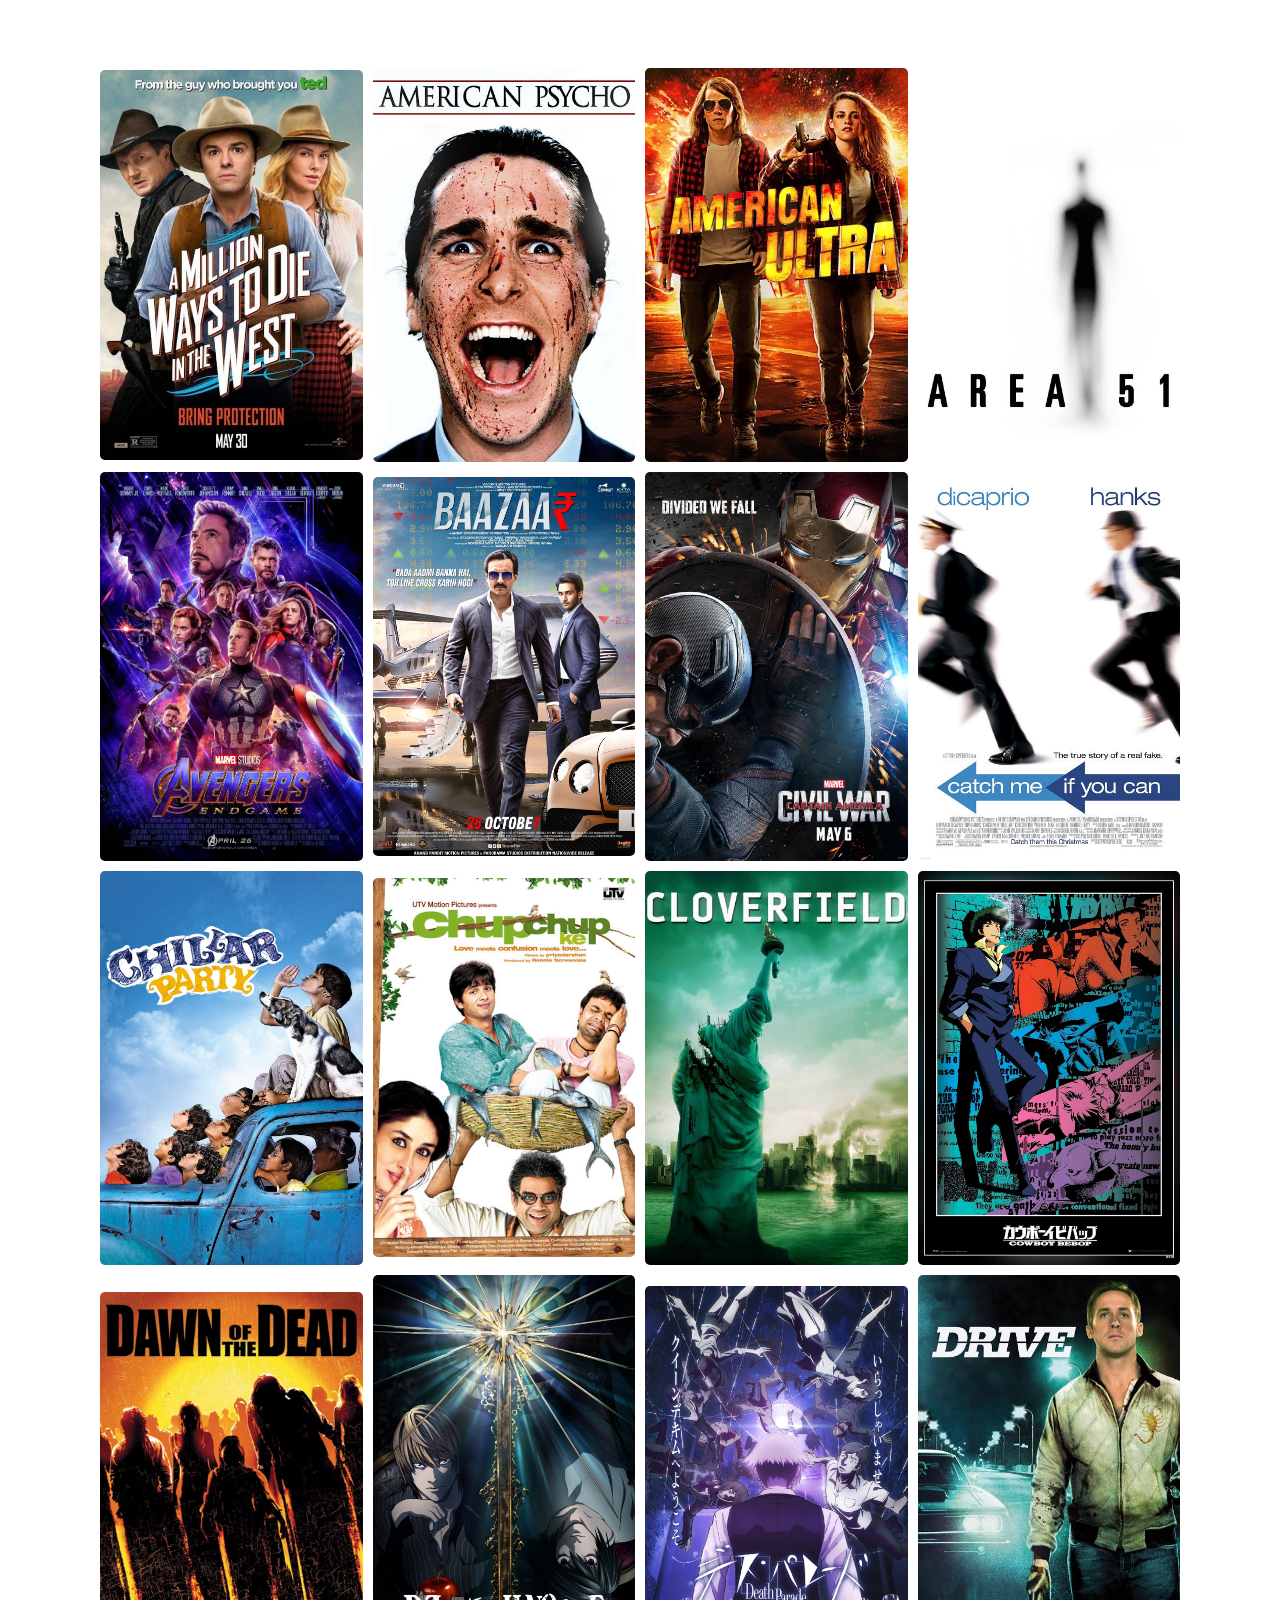
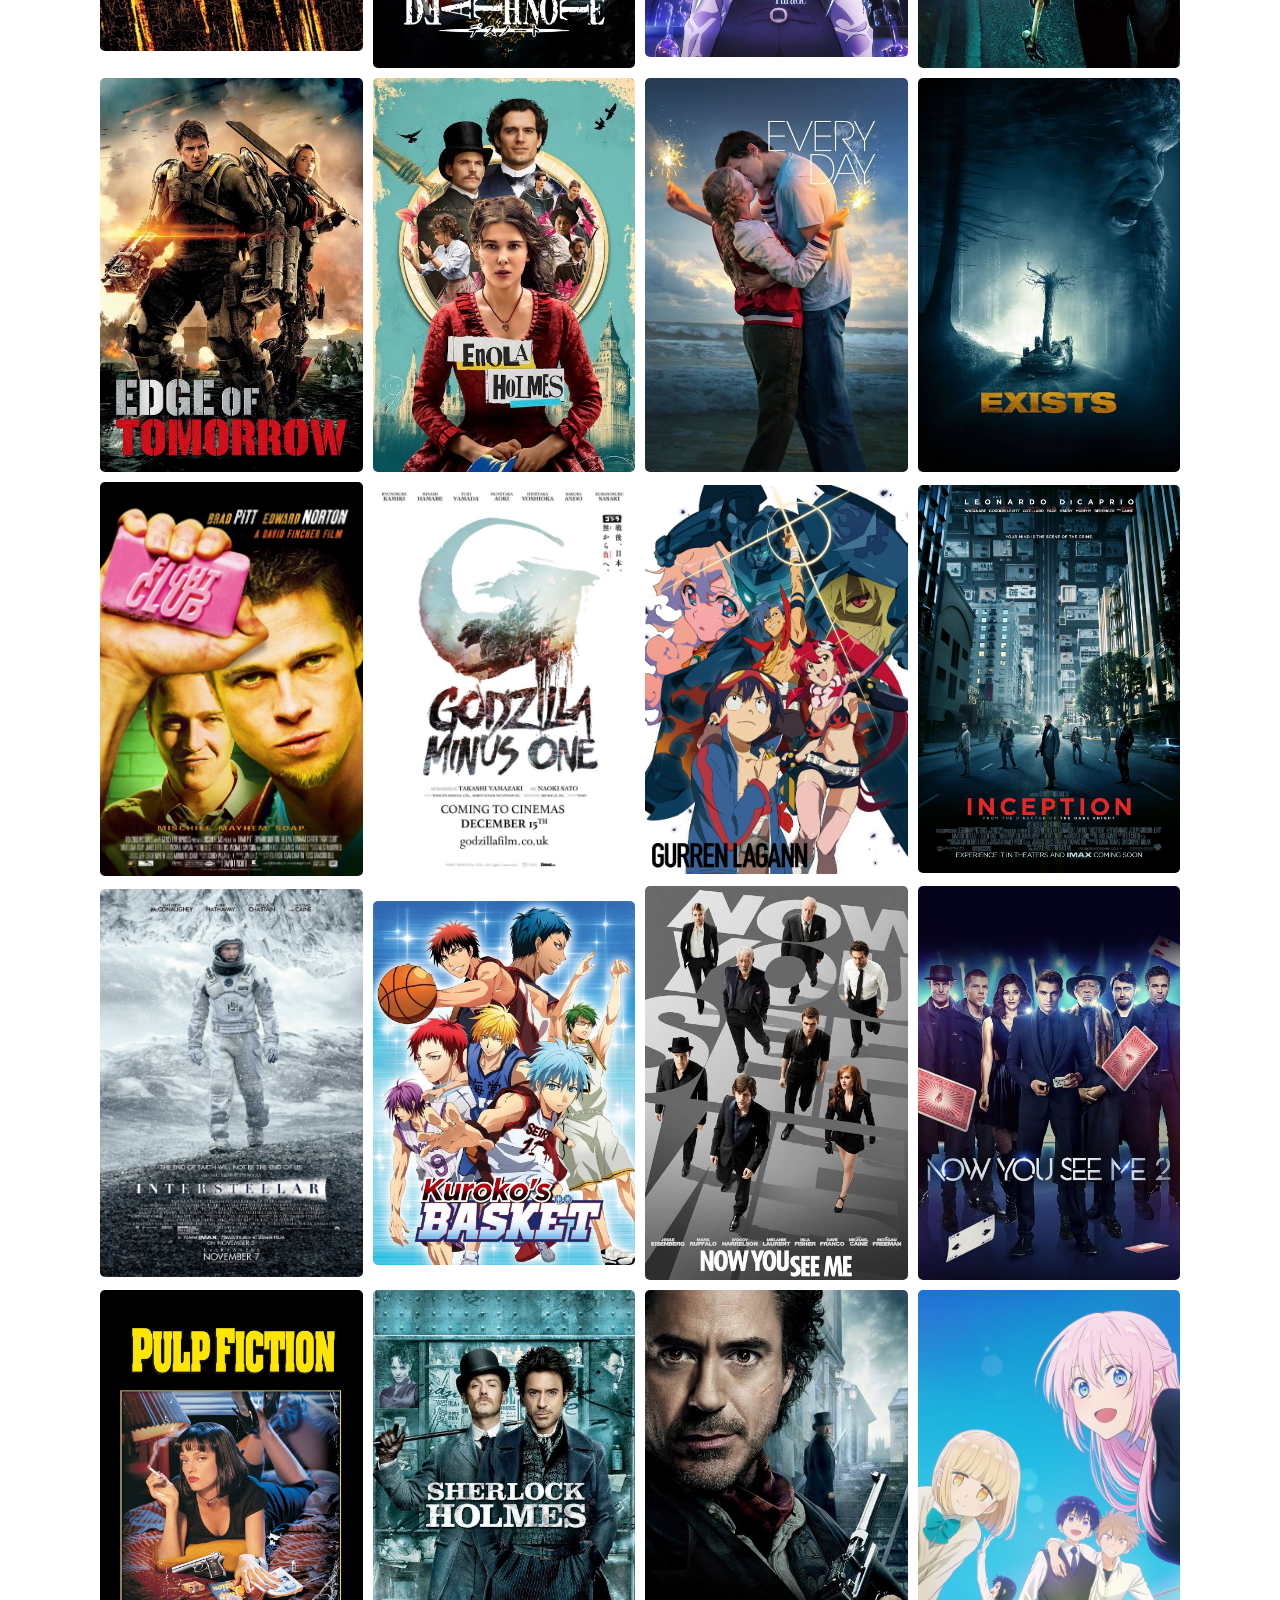
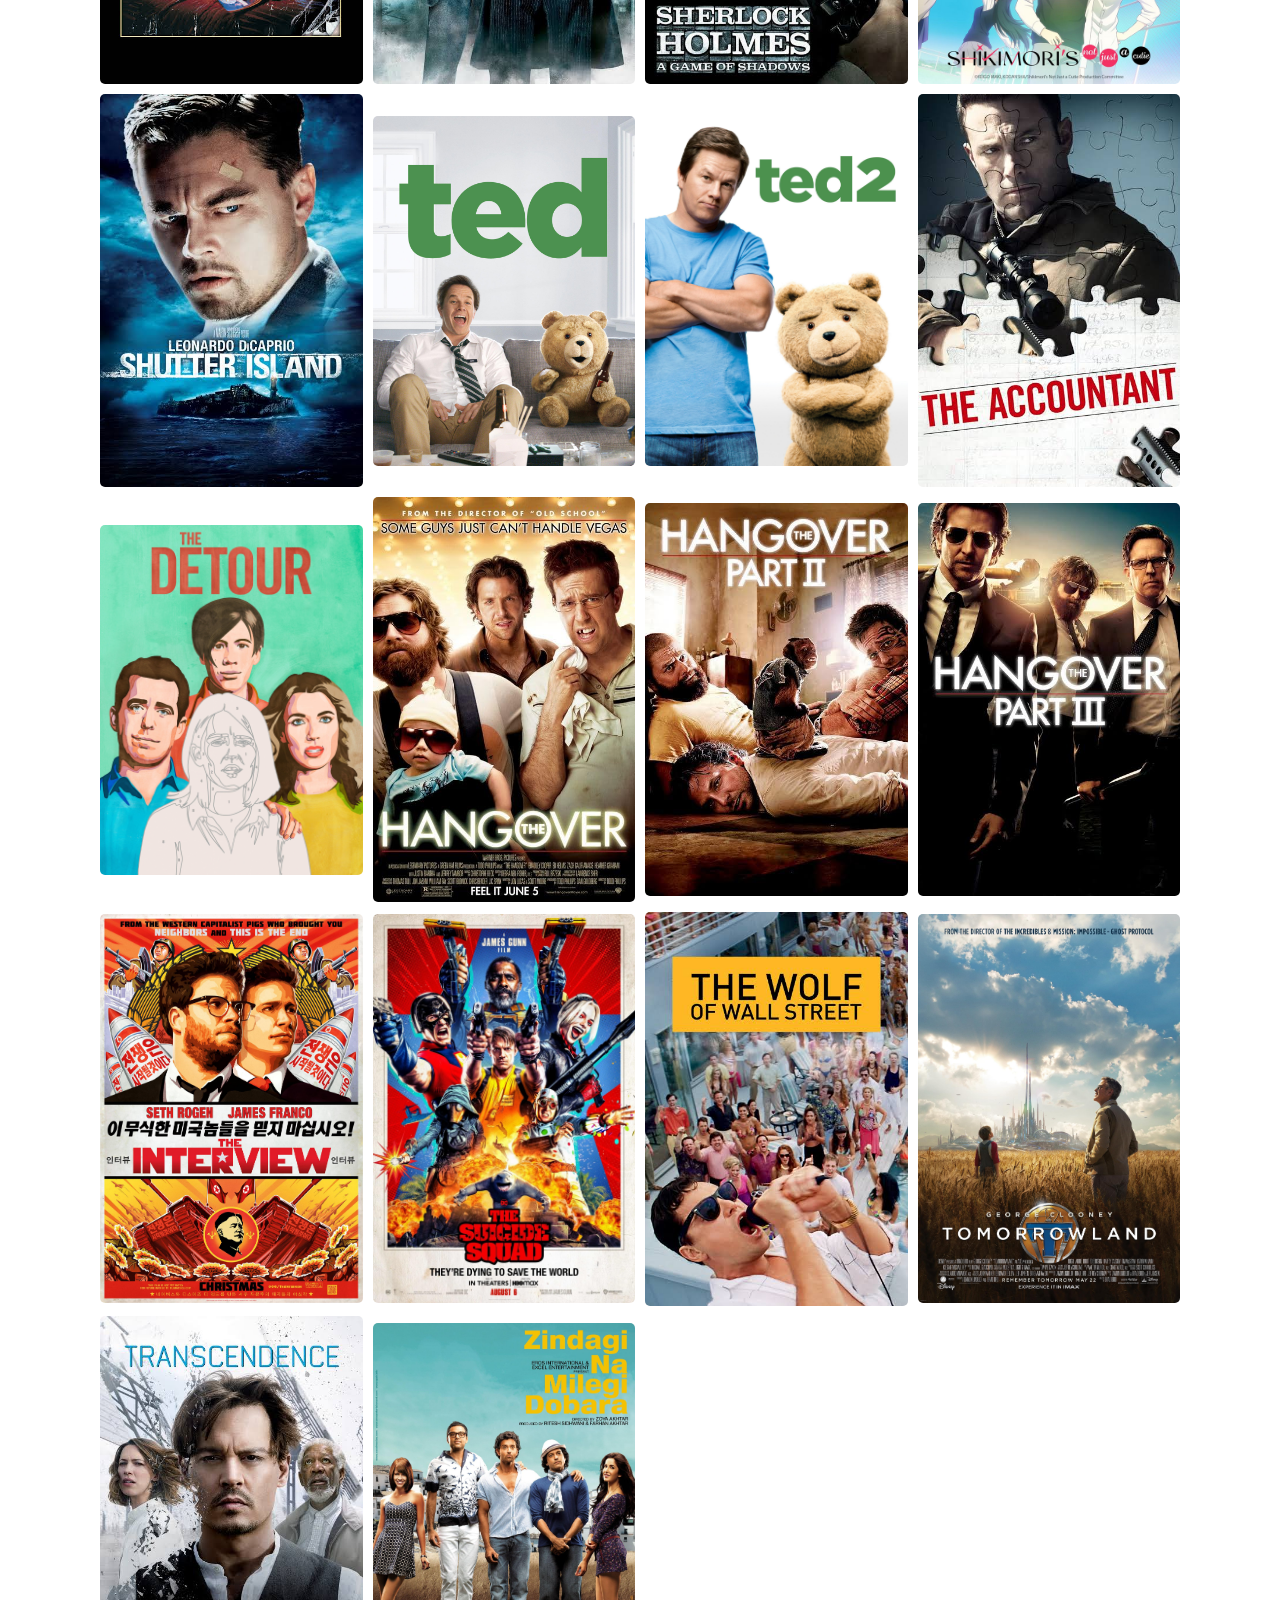
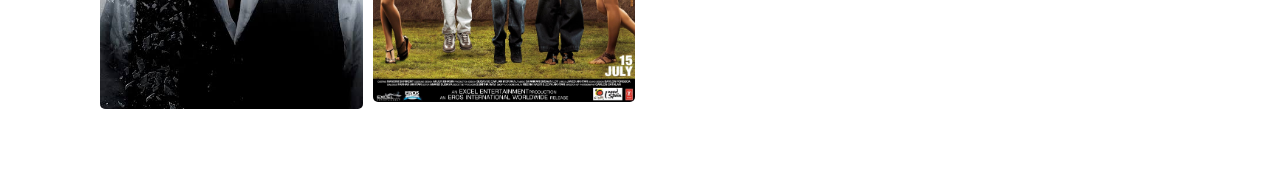
<file: index.html>
<!DOCTYPE html>
<html lang="en">
  <head>
    <meta charset="UTF-8" />
    <meta name="viewport" content="width=device-width, initial-scale=1.0" />
    <title>Image Grid with Tooltips</title>

    <!-- Bootstrap CSS -->
    <link
      href="https://cdn.jsdelivr.net/npm/bootstrap@5.3.0-alpha1/dist/css/bootstrap.min.css"
      rel="stylesheet"
    />

    <!-- Your custom CSS -->
    <link rel="stylesheet" href="./styles.css" />
  </head>
  <body>
    <div class="grid-wrapper" id="data-output-grid"></div>

    <script>
      fetch("./collection.json")
        .then(function (response) {
          return response.json();
        })
        .then(function (collections) {
          let collectionsWrapperAnime =
            document.querySelector("#data-output-grid");
          let output = "";
          let collectionTags = "";

          for (let collection of collections) {
            output += `
            <div>
              <img
                src="${collection.thumbnail}"
                alt="${collection.title}"
                data-bs-toggle="tooltip"
                data-bs-placement="bottom"
                title="${collection.title}"
              />
            </div>
          `;
          }

          collectionsWrapperAnime.innerHTML = output;

          // Resetting the collectionTags variable or else it will add previous collections tags too
          collectionTags = "";

          // // Initialize Bootstrap tooltips
          var tooltipTriggerList = [].slice.call(
            document.querySelectorAll('[data-bs-toggle="tooltip"]')
          );
          tooltipTriggerList.forEach(function (tooltipTriggerEl) {
            new bootstrap.Tooltip(tooltipTriggerEl);
          });
        });
    </script>
    <!-- Bootstrap JS and Popper.js (needed for tooltips to work) -->
    <script src="https://cdn.jsdelivr.net/npm/@popperjs/core@2.11.6/dist/umd/popper.min.js"></script>
    <script src="https://cdn.jsdelivr.net/npm/bootstrap@5.3.0-alpha1/dist/js/bootstrap.min.js"></script>
  </body>
</html>
</file>
<file: styles.css>
* {
  margin: 0;
  padding: 0;
  box-sizing: border-box;
}
html,
body {
  background: white;
  padding: 10px;
  font-family: sans-serif;
}
img {
  max-width: 100%;
  height: auto;
  vertical-align: middle;
  display: inline-block;
}
.grid-wrapper > div {
  display: flex;
  flex-direction: column;
  justify-content: center;
  align-items: center;
}
.grid-wrapper > div > img {
  width: 100%;
  height: auto;
  object-fit: cover;
  border-radius: 5px;
}
.grid-wrapper {
  margin: 3rem 5rem;
  display: grid;
  grid-gap: 10px;
  grid-template-columns: repeat(auto-fit, minmax(250px, 1fr));
  grid-auto-rows: auto;
  grid-auto-flow: dense;
}
.grid-wrapper .wide {
  grid-column: span 2;
}
.grid-wrapper .tall {
  grid-column: span 2;
}
.grid-wrapper .big {
  grid-column: span 2;
  grid-row: span 2;
}
</file>
